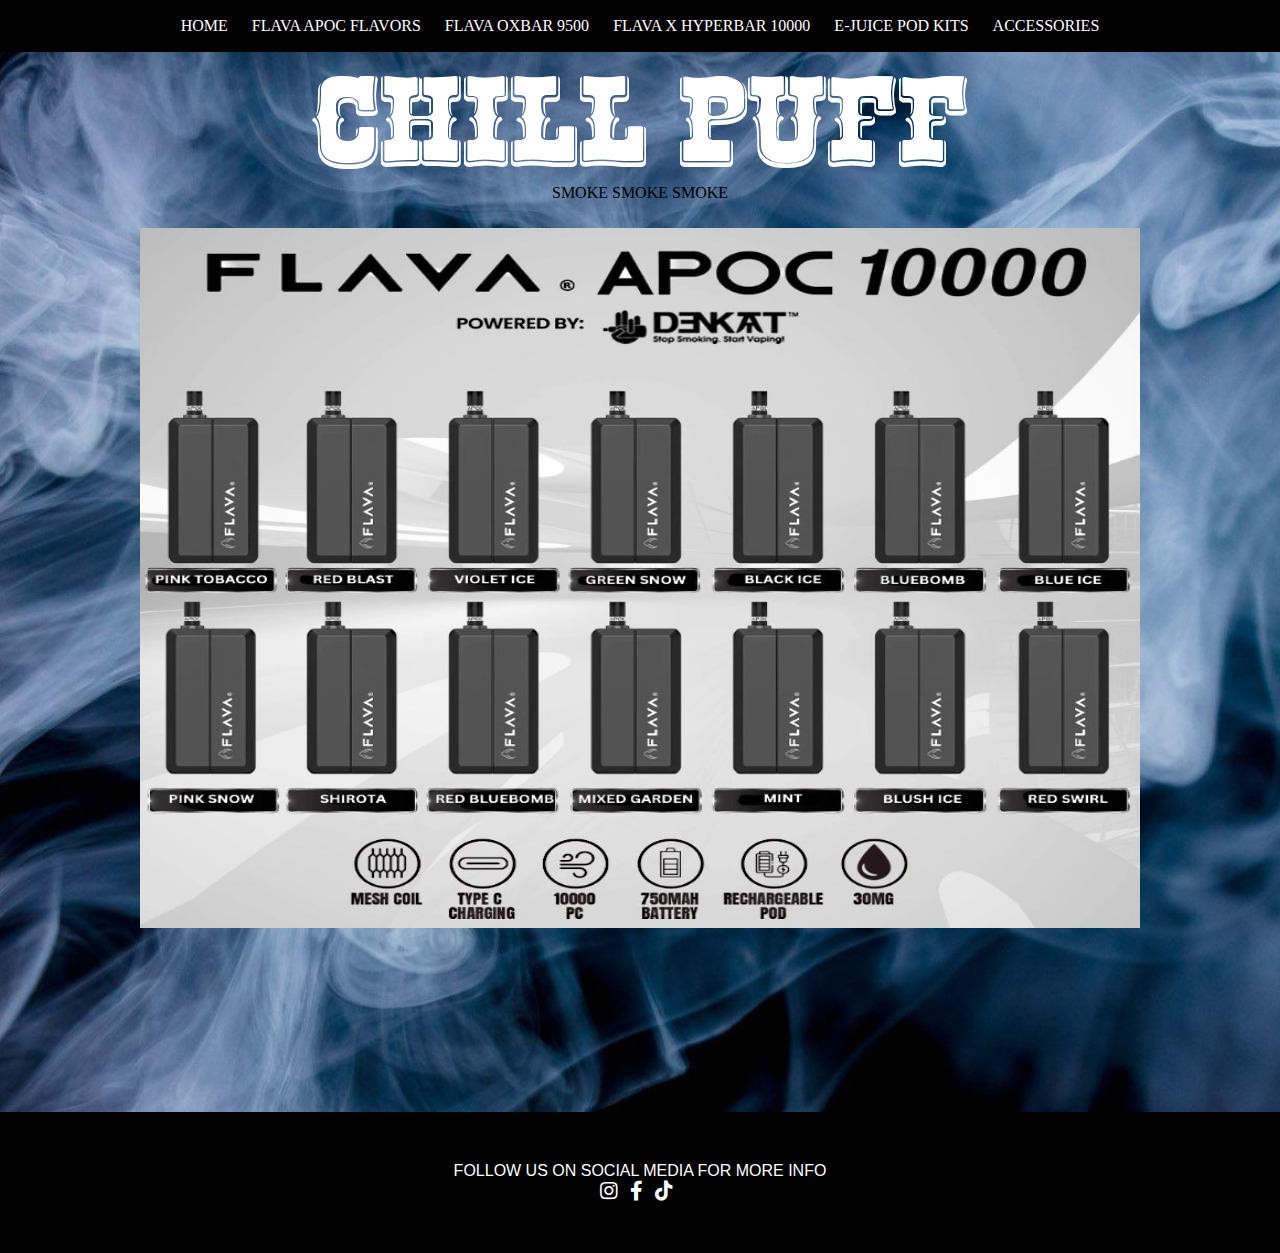
<file: finalWebsites.html>
<!DOCTYPE html>
<html lang="en">
<head>
    <meta charset="UTF-8">
    <meta name="viewport" content="width=device-width, initial-scale=1.0">
    
    <title>ChillPuff</title>

    <link rel="stylesheet" href="finalWebsites.css">
    <link rel="stylesheet" href="https://cdnjs.cloudflare.com/ajax/libs/font-awesome/5.15.4/css/all.min.css"> <!-- icons -->

    <link rel="stylesheet" href="https://fonts.googleapis.com/css2?family=Orbitron:wght@400;500&display=swap"> <!-- Orbitron Font Text -->
    <link href="https://fonts.googleapis.com/css2?family=Jersey+20&family=Jersey+25&display=swap" rel="stylesheet"> <!-- Jersey 20 Font Text -->
</head>
<body>
    <div class="container">
        <header class="header">
            <nav class="navbar">
                <a href="finalWebsites.html">HOME</a>
                <a href="flavaApoc.html">FLAVA APOC FLAVORS</a>
                <a href="flavaOxbar.html">FLAVA OXBAR 9500</a>
                <a href="flavaHyperbar.html">FLAVA X HYPERBAR 10000</a>
                <a href="ejuice.html">E-JUICE POD KITS</a>
                <a href="accessories.html">ACCESSORIES</a>
            </nav>
        </header>
        
        <div class="chillpuff">
            <h1 class="chill-puff"> Chill Puff </h1>
            <p>SMOKE SMOKE SMOKE</p>
        </div>

        <div class="image-container">
            <img src="flavaFlavors.png" alt="My Image">
        </div>
        <br>
        <br>
        <br>
        <br>
        <br>
        <br>
        <br>
        <br>
        <br>
        <br>

    </div>

    <footer class="footer">
        
        <nav class="followlink">
            <a href="#" class="follow-link"> FOLLOW US ON SOCIAL MEDIA FOR MORE INFO </a>
        </nav>

        <div class="social-icons">
            <a href="https://www.instagram.com/accounts/login/?hl=en" class="social-icon"><i class="fab fa-instagram"></i></a>
            <a href="https://www.facebook.com/" class="social-icon"><i class="fab fa-facebook-f"></i></a>
            <a href="https://www.tiktok.com/login" class="social-icon"><i class="fab fa-tiktok"></i></a>
        </div>

    </footer>
</body>
</html>
</file>
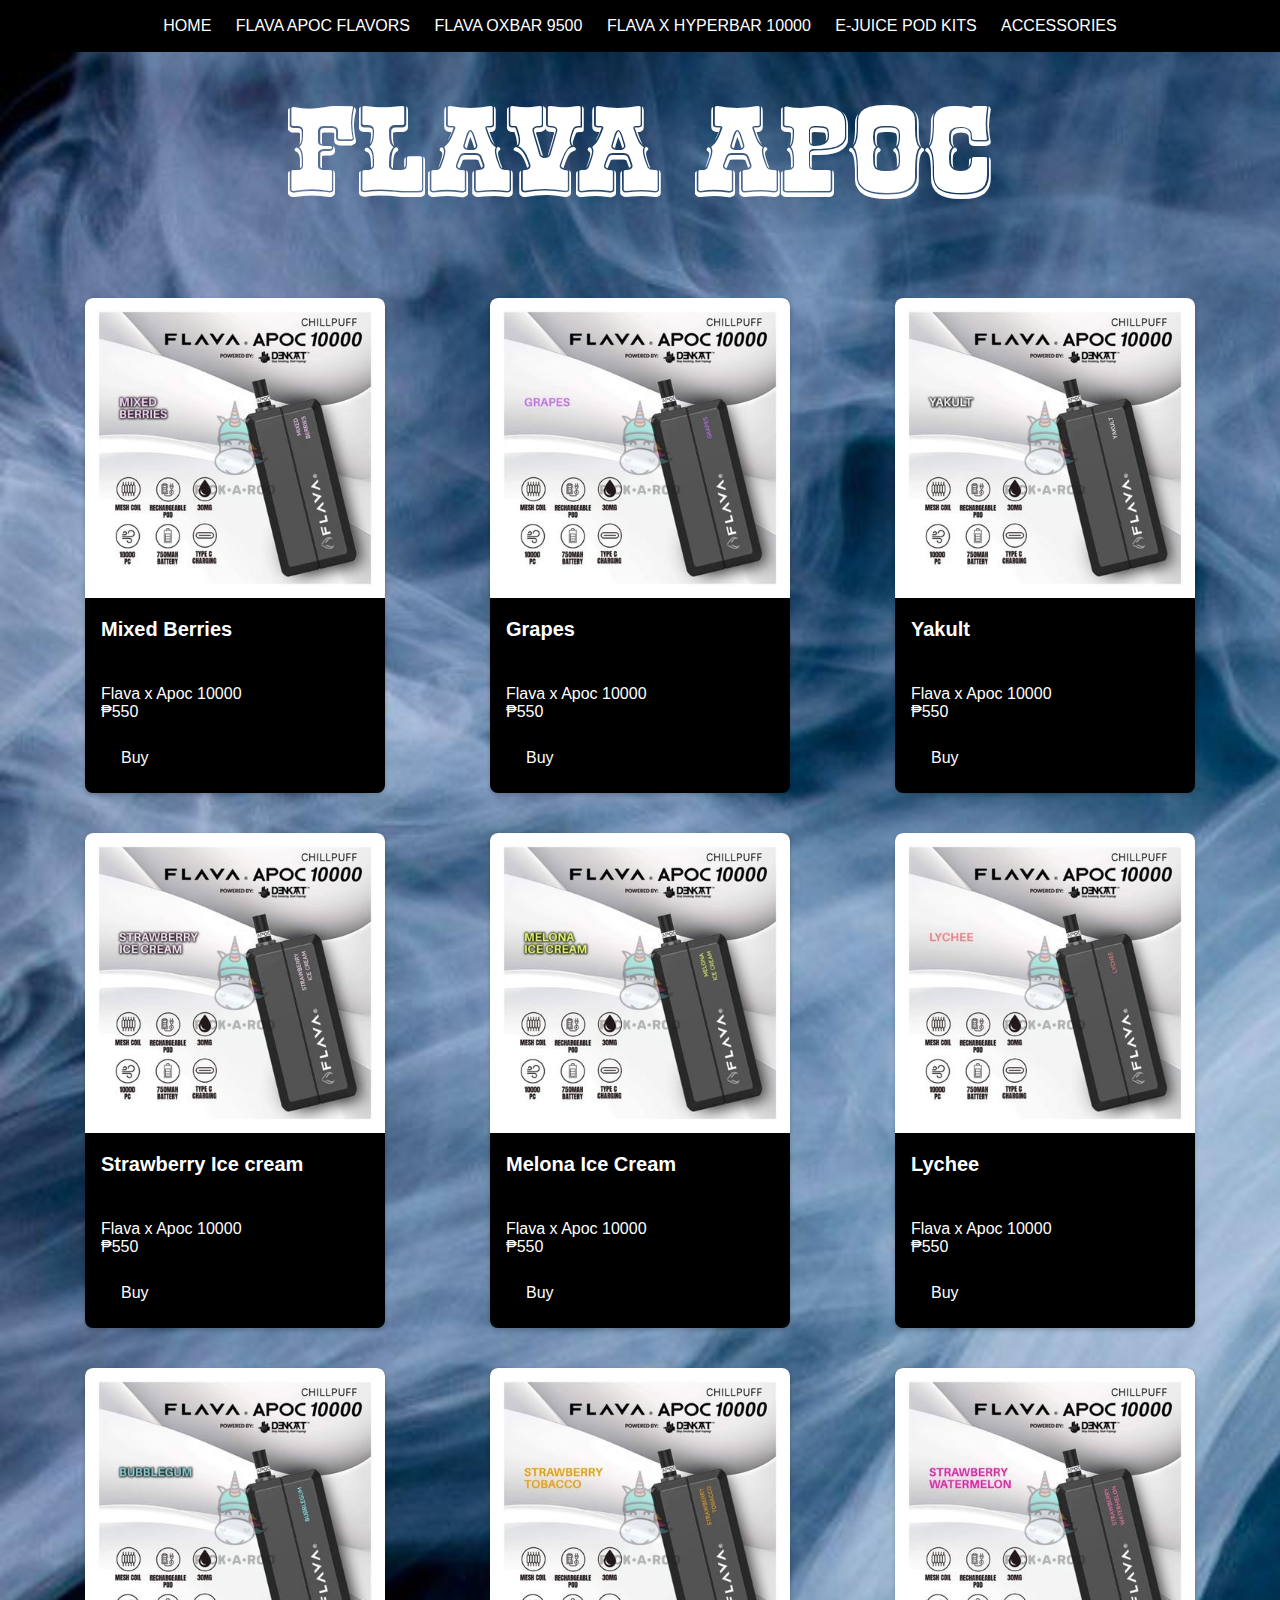
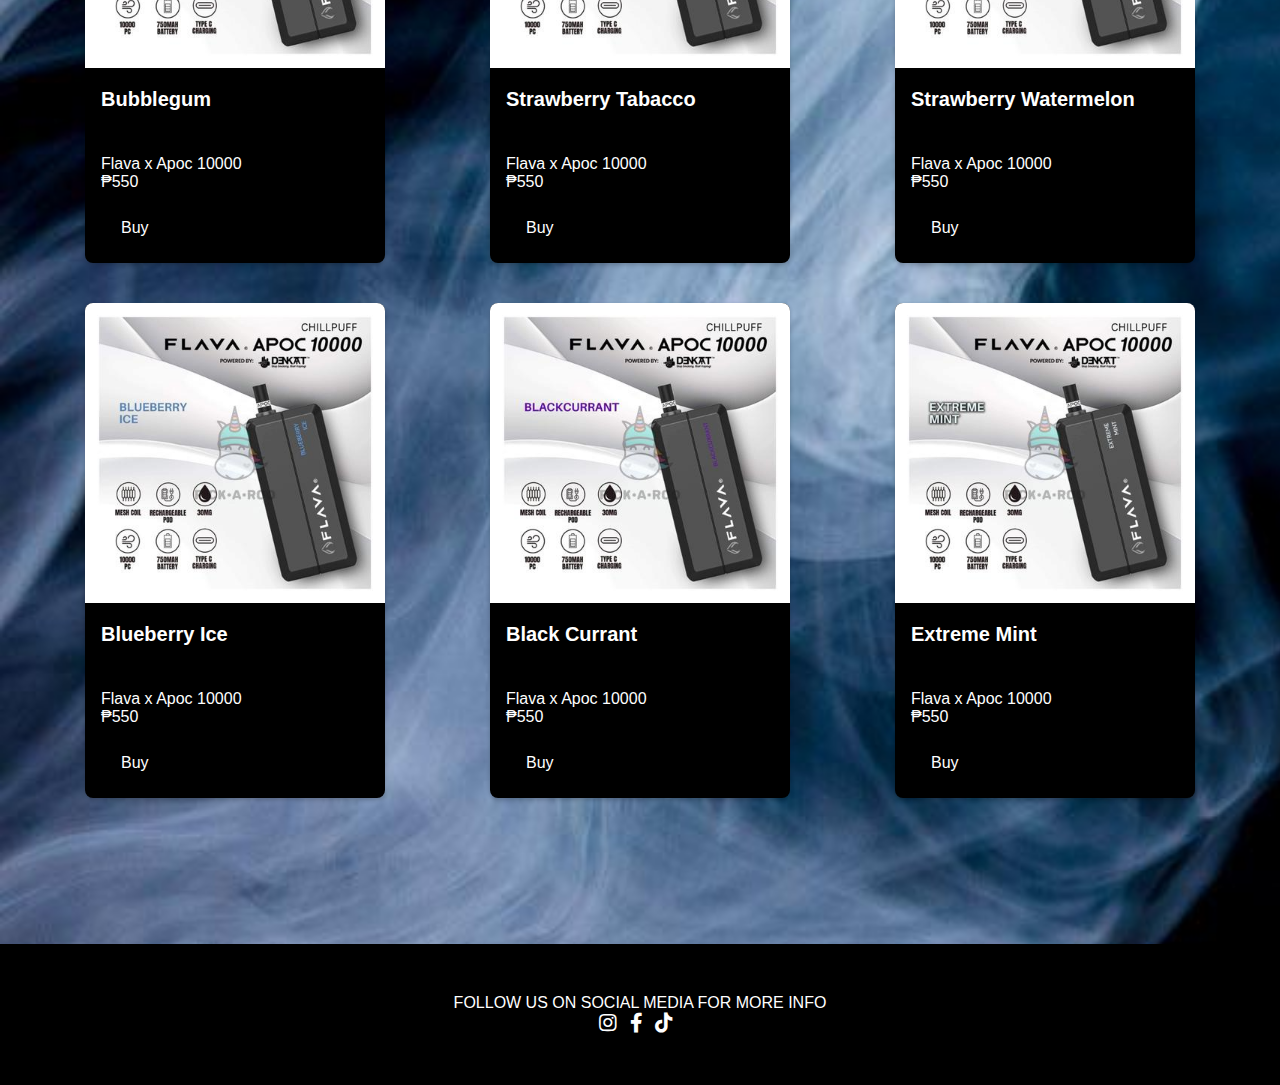
<file: flavaApoc.html>
<!DOCTYPE html>
<html lang="en">
<head>
    <meta charset="UTF-8">
    <meta name="viewport" content="width=device-width, initial-scale=1.0">
    <title>vapors</title>
    <link rel="stylesheet" href="flavaApoc.css">
    <link rel="stylesheet" href="https://cdnjs.cloudflare.com/ajax/libs/font-awesome/5.15.4/css/all.min.css"> <!-- icons -->
    <link rel="stylesheet" href="https://fonts.googleapis.com/css2?family=Orbitron:wght@400;500&display=swap"> <!-- Orbitron Font Text -->
    <link href="https://fonts.googleapis.com/css2?family=Jersey+20&family=Jersey+25&display=swap" rel="stylesheet"> <!-- Jersey 20 Font Text -->
</head>
<body>
    <div class="container">
        <header class="header">
            <nav class="navbar">
              <a href="finalWebsites.html">HOME</a>
              <a href="flavaApoc.html">FLAVA APOC FLAVORS</a>
              <a href="flavaOxbar.html">FLAVA OXBAR 9500</a>
              <a href="flavaHyperbar.html">FLAVA X HYPERBAR 10000</a>
              <a href="ejuice.html">E-JUICE POD KITS</a>
              <a href="accessories.html">ACCESSORIES</a>
            </nav>
        </header>

        <div class="chillpuff">
            <h1 class="chill-puff"> Flava Apoc </h1>
        </div>

        <div class="card-container">
            <div class="card">
                <img src="mixedberries.jpg">
                <div class="card-content">
                    <h3>Mixed Berries </h3>
                    <br>
                    <p><br> Flava x Apoc 10000 <br> ₱550 </p> 
                    <br>
                    <a href="orderForm.html" class="btn">Buy</a>
                </div>  
            </div>

            <div class="card">
                <img src="grapes.jpg">
                <div class="card-content">
                    <h3>Grapes </h3>
                    <br>
                    <p><br> Flava x Apoc 10000 <br> ₱550 </p> 
                    <br>
                    <a href="orderForm.html" class="btn">Buy</a>
                </div>  
            </div>

            <div class="card">
                <img src="yakult.jpg">
                <div class="card-content">
                    <h3>Yakult </h3>
                    <br>
                    <p><br> Flava x Apoc 10000 <br> ₱550 </p> 
                    <br>
                    <a href="orderForm.html" class="btn">Buy</a>
                </div>  
            </div>

            <div class="card">
                <img src="icecream.jpg">
                <div class="card-content">
                    <h3>Strawberry Ice cream </h3>
                    <br>
                    <p><br> Flava x Apoc 10000 <br> ₱550 </p> 
                    <br>
                    <a href="orderForm.html" class="btn">Buy</a>
                </div>  
            </div>

            <div class="card">
                <img src="melona.jpg">
                <div class="card-content">
                    <h3>Melona Ice Cream </h3>
                    <br>
                    <p><br> Flava x Apoc 10000 <br> ₱550 </p> 
                    <br>
                    <a href="orderForm.html" class="btn">Buy</a>
                </div>  
            </div>

            <div class="card">
                <img src="lychee.jpg">
                <div class="card-content">
                    <h3>Lychee </h3>
                    <br>
                    <p><br> Flava x Apoc 10000 <br> ₱550 </p> 
                    <br>
                    <a href="orderForm.html" class="btn">Buy</a>
                </div>  
            </div>

            <div class="card">
                <img src="bubblegum.jpg">
                <div class="card-content">
                    <h3>Bubblegum </h3>
                    <br>
                    <p><br> Flava x Apoc 10000 <br> ₱550 </p> 
                    <br>
                    <a href="orderForm.html" class="btn">Buy</a>
                </div>  
            </div>
            
            <div class="card">
                <img src="tabacco.jpg">
                <div class="card-content">
                    <h3>Strawberry Tabacco </h3>
                    <br>
                    <p><br> Flava x Apoc 10000 <br> ₱550 </p> 
                    <br>
                    <a href="orderForm.html" class="btn">Buy</a>
                </div>  
            </div>

            <div class="card">
                <img src="watermelon.jpg">
                <div class="card-content">
                    <h3>Strawberry Watermelon </h3>
                    <br>
                    <p><br> Flava x Apoc 10000 <br> ₱550 </p> 
                    <br>
                    <a href="orderForm.html" class="btn">Buy</a>
                </div>  
            </div>

            <div class="card">
                <img src="blueberryice.jpg">
                <div class="card-content">
                    <h3>Blueberry Ice </h3>
                    <br>
                    <p><br> Flava x Apoc 10000 <br> ₱550 </p> 
                    <br>
                    <a href="orderForm.html" class="btn">Buy</a>
                </div>  
            </div>

            <div class="card">
                <img src="blackcurrant.jpg">
                <div class="card-content">
                    <h3>Black Currant </h3>
                    <br>
                    <p><br> Flava x Apoc 10000 <br> ₱550 </p> 
                    <br>
                    <a href="orderForm.html" class="btn">Buy</a>
                </div>  
            </div>

            <div class="card">
                <img src="mint.jpg">
                <div class="card-content">
                    <h3>Extreme Mint </h3>
                    <br>
                    <p><br> Flava x Apoc 10000 <br> ₱550 </p> 
                    <br>
                    <a href="orderForm.html" class="btn">Buy</a>
                </div>  
            </div>

        </div>
    </div>
    <br>
    <br>
    <br>
    <br>
    <br>
    <br>
    <br>
    

    <footer class="footer">
        
        <nav class="followlink">
            <a href="#" class="follow-link"> FOLLOW US ON SOCIAL MEDIA FOR MORE INFO </a>
        </nav>

        <div class="social-icons">
            <a href="https://www.instagram.com/accounts/login/?hl=en" class="social-icon"><i class="fab fa-instagram"></i></a>
            <a href="https://www.facebook.com/" class="social-icon"><i class="fab fa-facebook-f"></i></a>
            <a href="https://www.tiktok.com/login" class="social-icon"><i class="fab fa-tiktok"></i></a>
        </div>

    </footer>
</body>
</html>
</file>
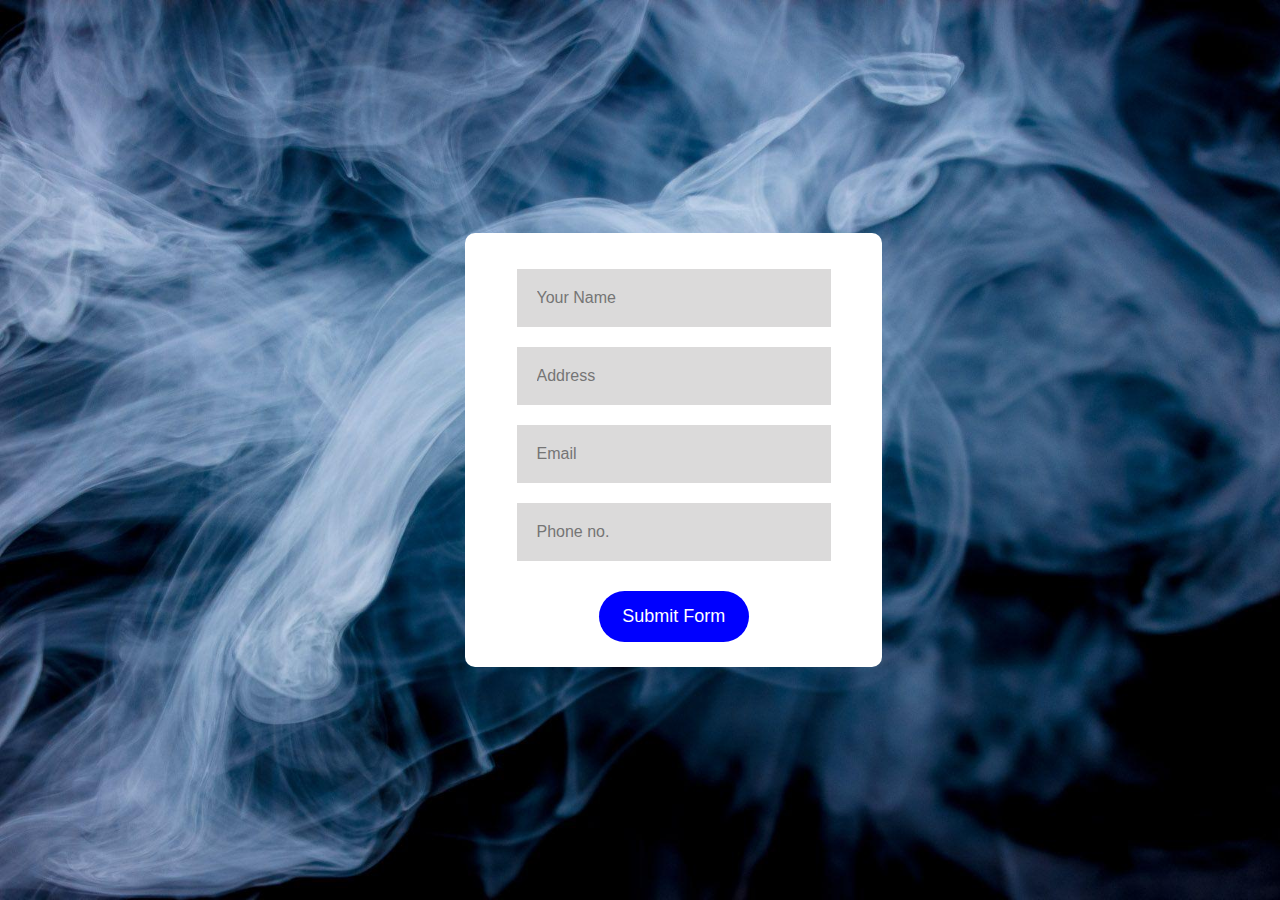
<file: orderForm.html>
<!DOCTYPE html>
<html lang="en">
<head>
    <meta charset="UTF-8">
    <meta name="viewport" content="width=device-width, initial-scale=1.0">
    <title>Order Form</title>
    <style>
        body {
            margin: 0;
            padding: 0;
            min-height: 100vh;
            display: flex;
            justify-content: center; 
            align-items: center; 
            background-image: url("background2.jpg");
            background-size: cover;
        }
        form {
            background-color: white;
            display: flex;
            flex-direction: column;
            padding: 2vw 4vw;
            width: 90%;
            max-width: 600px;
            border-radius: 10px;
        }
        form input {
            border: 0;
            margin: 10px 0;
            padding: 20px;
            outline: none;
            background: rgb(219, 218, 218);
            font-size: 16px;
        }
        form button {
            padding: 15px;
            background: blue;
            color: white;
            font-size: 18px;
            border: 0;
            outline: none;
            cursor: pointer;
            width: 150px;
            margin: 20px auto 0;
            border-radius: 30px;
        }
    </style>
</head>
<body>
    <div class="container"> 
        <form action="https://api.web3forms.com/submit" method="POST">

            <!-- Replace with your Access Key -->
            <input type="hidden" name="access_key" value="2bd57f34-01a5-402e-b3cb-770c15493ecb">
        
            <!-- Form Inputs. Each input must have a name="" attribute -->
            <input type="text" name="name" placeholder="Your Name" required>
            <input type="text" name="address" placeholder="Address" required>
            <input type="text" name="email" placeholder="Email" required>
            <input type="text" name="phone" placeholder="Phone no." required>
        
            <!-- hCaptcha Spam Protection -->
            <div class="h-captcha" data-captcha="true"></div>
        
            <button type="submit">Submit Form</button>
        
        </form>
        <!-- Required for hCaptcha -->
        <script src="https://web3forms.com/client/script.js" async defer></script>

</body>
</html>
</file>
<file: finalWebsites.css>
* {
    margin: 0;
    padding: 0;
    box-sizing: border-box;
}
body {
    background-image: url("background2.jpg");
    background-size : cover;

            /*---------- HEADER ----------  */
}
.container {
    position: relative;
    display: flex;
    flex-direction: column;
}
.header {
    padding: 17px 0;
    background:  rgb(0, 0, 0);
    justify-content: center;
    align-items: center;
}
/*---------------------------------------------------------------------------------*/


.navbar {
    text-align: center;
}
.navbar a {
    text-decoration: none;
    color: white;
    padding: 5px 10px;
}
.navbar a:hover {
    text-decoration: underline;
}
P {
    margin-top: -17px;
    text-align: center;
}
@font-face {
    font-family: 'Bubblegum';
    src: url('RioGrande-Bold.ttf.ttf') format('truetype');
    font-weight: bold;
    font-style: normal;
}
.chill-puff {
    font-family: 'Bubblegum', sans-serif; 
    font-size: 130px; 
    color: white; 
    text-align: center;
}

.image-container {
    margin-top: 2%;
    text-align: center;
}
img {
    height: auto;
    width: 1000px;
    height: 700px;
}


/*--------------------------FOOTER----------------------------------*/
.footer {
    background-color:  rgb(0, 0, 0);
    text-align: center;
    padding: 50px 0;
}
.social-icons {
    align-items: center
}
.social-icon {
    color: white;
    font-size: 20px;
    margin-right: 8px;
}
.followlink a {
    font-family: sans-serif;
    color: white;
    text-decoration: none;
}
.follow-link {
    font-family: sans-serif;
    color: white;
    text-decoration: none;
    font-size: 16px;
    align-items: center; 
}
</file>
<file: flavaApoc.css>
* {
    margin: 0px;
    padding: 0px;
    box-sizing: border-box;
    font-family: sans-serif;
}
body {
    background-image: url('background2.jpg');
    background-size : cover;
}
/*--------------------HEADER------------------------------*/
.header {
    padding: 17px 0;
    background:  rgb(0, 0, 0);
    justify-content: center;
    align-items: center;
}
.container {
    position: relative;
    display: flex;
    flex-direction: column;
}

.navbar {
    text-align: center;
}

.navbar a {
    text-decoration: none;
    color: white;
    padding: 5px 10px;
}

.navbar a:hover {
    text-decoration: underline;
}
/*------------------------------------------------------------*/

@font-face {
    font-family: 'Bubblegum';
    src: url('RioGrande-Bold.ttf.ttf') format('truetype');
    font-weight: bold;
    font-style: normal;
}
.chill-puff {
    font-family: 'Bubblegum', sans-serif; 
    font-size: 130px; 
    color: white; 
}
.chillpuff {
    height: 180px; 
    text-align: center;
    padding: 10px 0;
    box-sizing: border-box;
    margin-top: 20px;
    color: white;
}

/*--------------------------------------------------------*/
.card-container {
    display: flex;
    flex-wrap: wrap;
    justify-content: space-evenly; 
    margin-top: 2%;
}
.card {
    width: 300px; 
    background-color: black;
    border-radius: 8px;
    overflow: hidden;
    box-shadow: 0px 2px 4px rgba(0, 0, 0, 0.2);
    margin: 20px;
}
.card-content {
    padding: 16px;
}

.card-content h3 {
    font-size: 20px;
    margin-bottom: 8px;
    color: white;
}
.card-content p {
    color: white;
}
.card img {
    width: 100%; 
    height: auto; 
}


.btn {
    color: white;
    background-color: transparent;
    border: none;
    cursor: pointer;
    transition: all 0.3s ease;
    text-decoration: none; 
    display: inline-block; 
    padding: 10px 20px; 
}

.btn:hover {
    color: black;
    background-color: rgb(255, 255, 255);
}


/*--------------------------FOOTER----------------------------------*/
.footer {
    background-color:  rgb(0, 0, 0);
    text-align: center;
    padding: 50px 0;
}
.social-icons {
    align-items: center
}
.social-icon {
    color: white;
    font-size: 20px;
    margin-right: 8px;
}
.followlink a {
    font-family: sans-serif;
    color: white;
    text-decoration: none;
}
.follow-link {
    font-family: sans-serif;
    color: white;
    text-decoration: none;
    font-size: 16px;
    align-items: center; 
}
</file>
